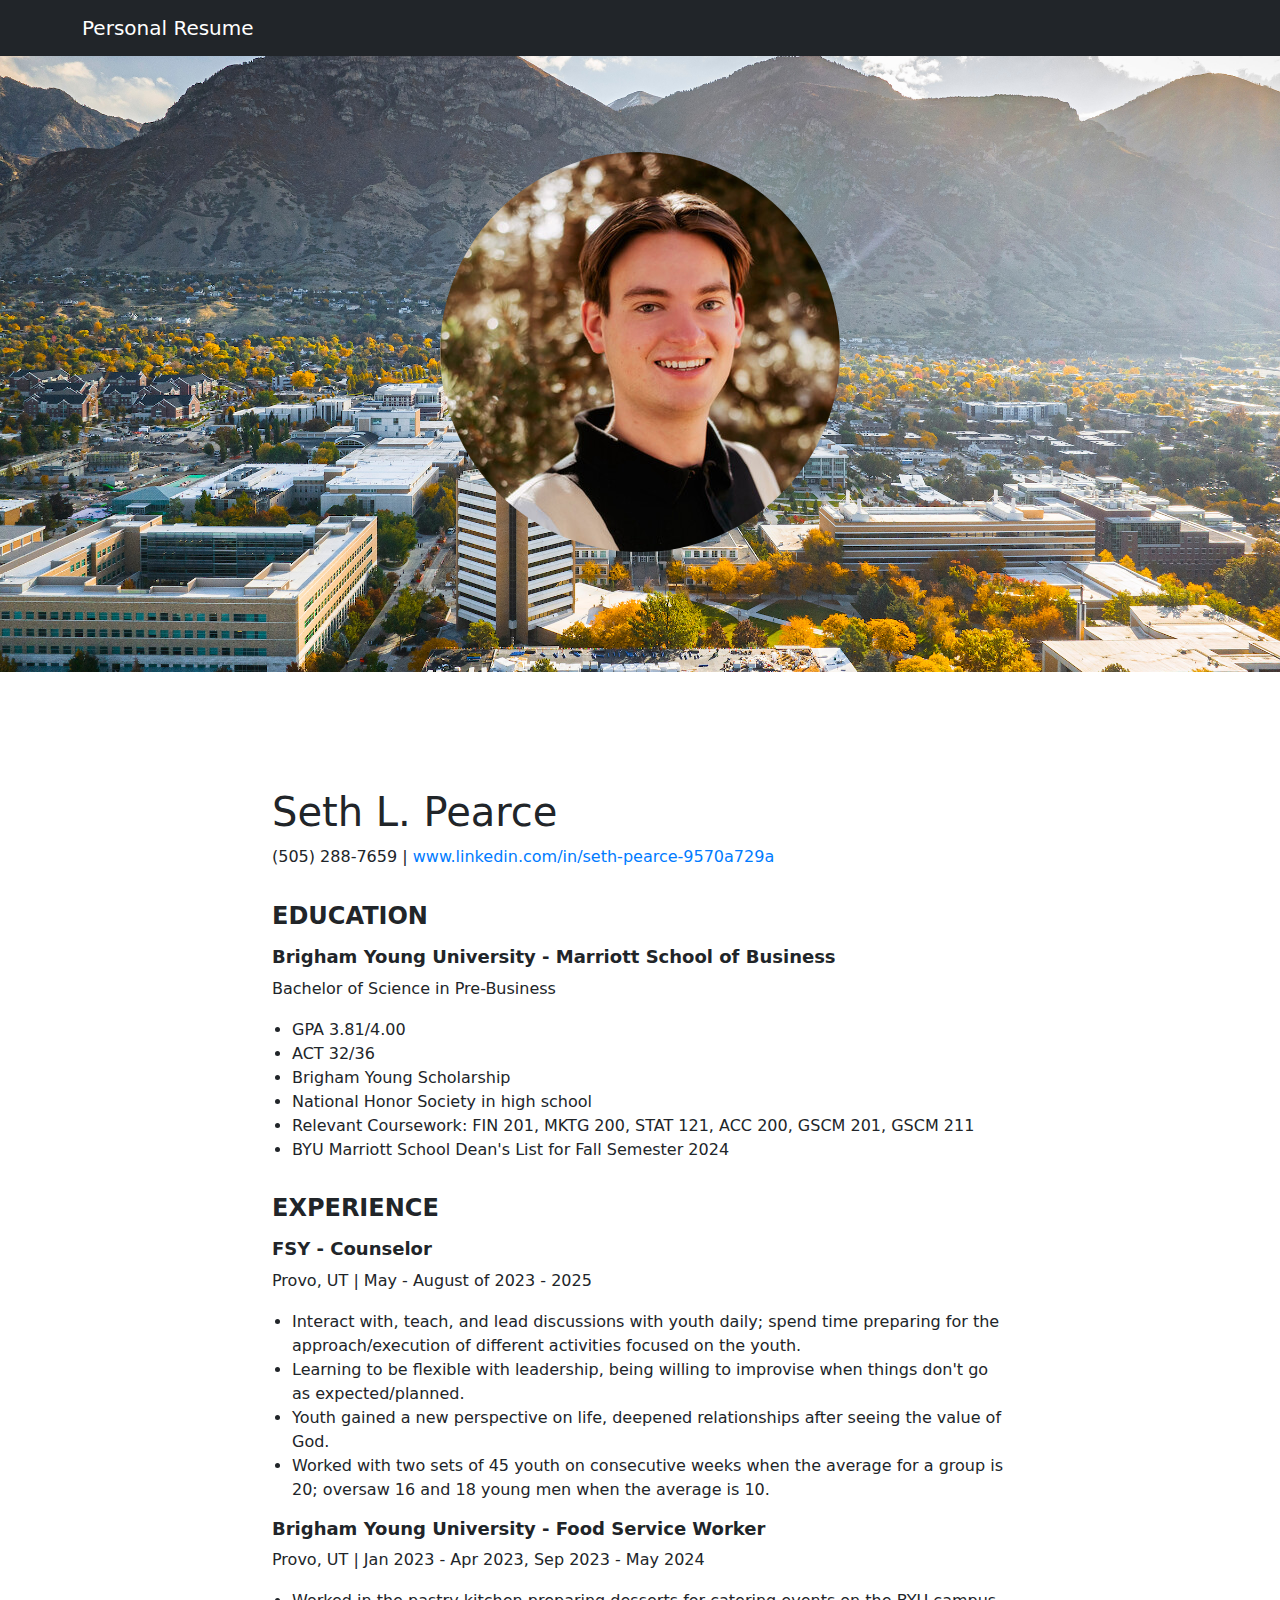
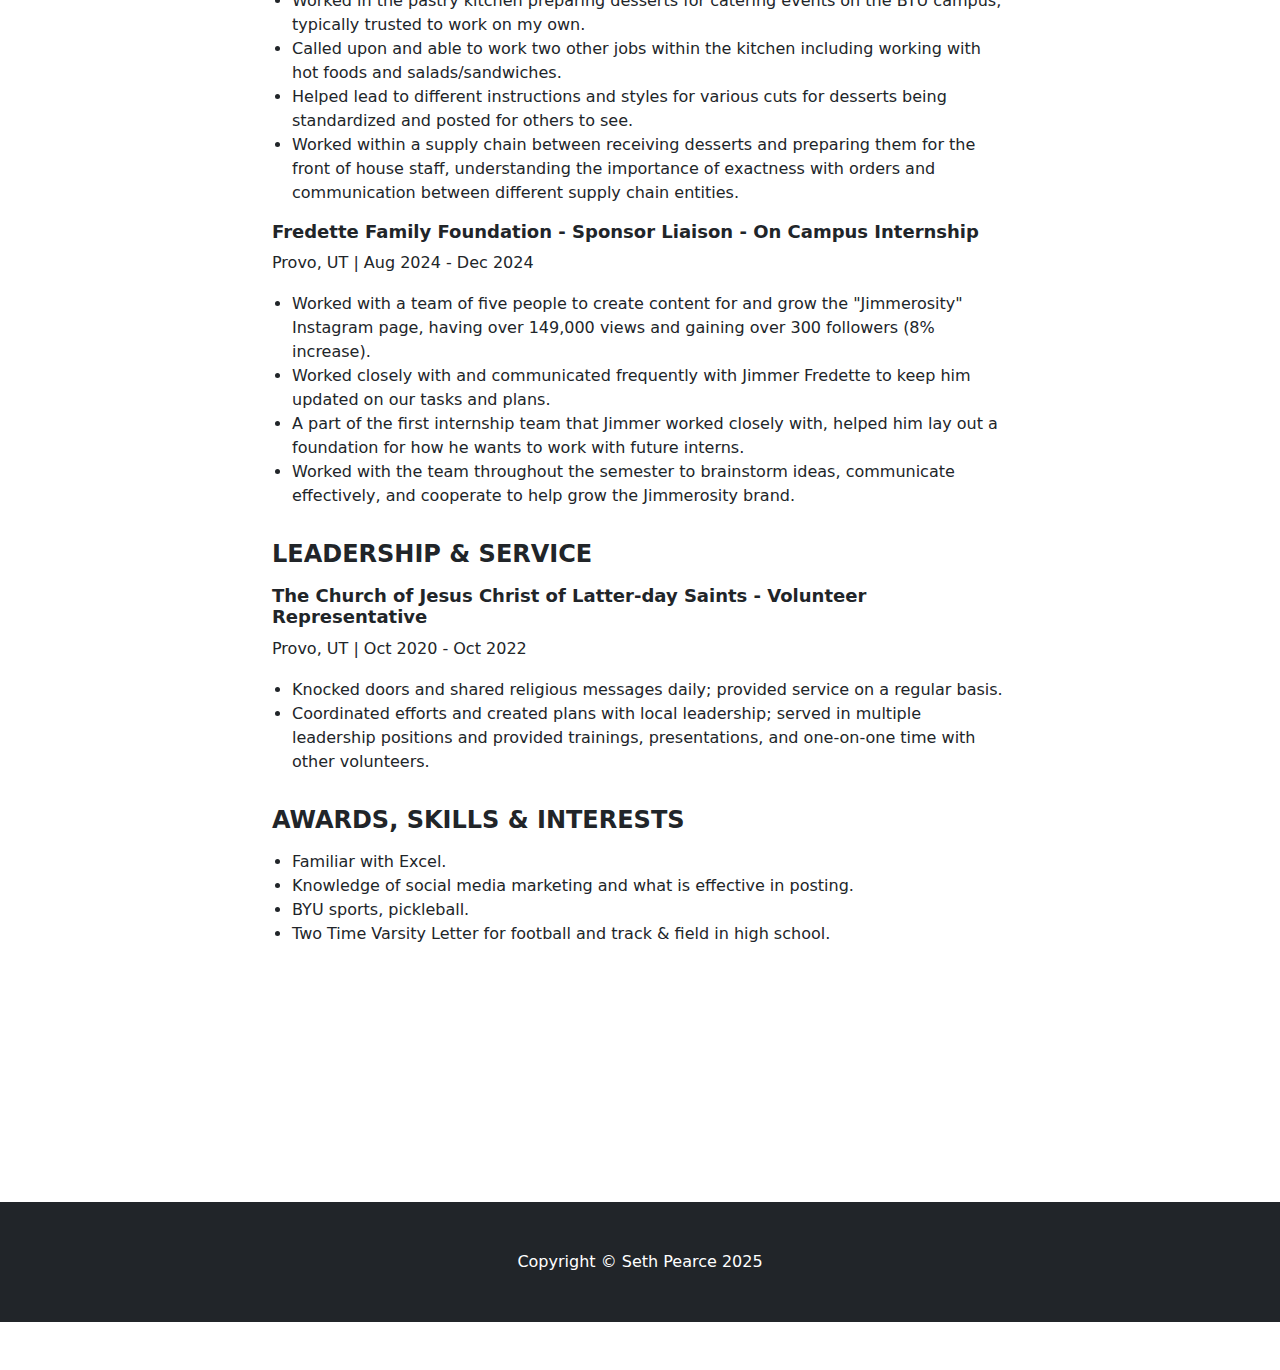
<file: index.html>
<!DOCTYPE html>
<html lang="en">

<head>
    <meta charset="utf-8" />
    <meta name="viewport" content="width=device-width, initial-scale=1, shrink-to-fit=no" />
    <meta name="description" content="" />
    <meta name="author" content="" />
    <title>Seth L. Pearce - Resume</title>
    <link rel="icon" type="image/x-icon" href="assets/favicon.ico" />
    <link href="css/styles.css" rel="stylesheet" />
    <style>
        /* Custom styles for the resume content within the Bootstrap structure */
        #resume-content {
            margin-top: 20px; /* Add spacing below the section heading */
        }

        #resume-content h2 {
            font-size: 1.5rem; /* Slightly larger section titles */
            font-weight: bold;
            color: #212529; /* Darken section titles (Bootstrap's default text color) */
            margin-bottom: 1rem;
            margin-top: 2rem; /* Add more space above section titles */
        }

        #resume-content h3 {
            font-size: 1.125rem; /* Slightly larger subsection titles */
            font-weight: bold;
            margin-bottom: 0.5rem;
            color: #212529;
        }

        #resume-content p {
            font-size: 1rem;
            color: #212529;
            line-height: 1.6; /* Adjust line height for readability */
        }

        #resume-content ul {
            padding-left: 20px;
            margin-bottom: 1rem;
        }

        #resume-content li {
            color: #212529;
        }

        #resume-content a {
            color: #007bff; /* Bootstrap's primary link color */
            text-decoration: none;
        }

        #resume-content a:hover {
            text-decoration: underline;
        }
    </style>
</head>

<body>
    <nav class="navbar navbar-expand-lg navbar-dark bg-dark">
        <div class="container">
            <a class="navbar-brand">Personal Resume</a>
            <button class="navbar-toggler" type="button" data-bs-toggle="collapse" data-bs-target="#navbarSupportedContent" aria-controls="navbarSupportedContent" aria-expanded="false" aria-label="Toggle navigation"><span class="navbar-toggler-icon"></span></button>
            <div class="collapse navbar-collapse" id="navbarSupportedContent">
                <ul class="navbar-nav ms-auto mb-2 mb-lg-0">
                </ul>
            </div>
        </div>
    </nav>
    <header class="py-5 bg-image-full" style="background-image: url(assets/img/mountain.jpg.jpg)">
        <div class="text-center my-5">
            <img class="img-fluid rounded-circle mb-4" src="assets/img/profile.jpg" alt="..." />
        </div>
    </header>
    <section class="py-5">
        <div class="container my-5">
            <div class="row justify-content-center">
                <div class="col-lg-8">
                    <div id="resume-content">
                        <header>
                            <h1>Seth L. Pearce</h1>
                            <p>(505) 288-7659 | <a href="https://www.linkedin.com/in/seth-pearce-9570a729a/">www.linkedin.com/in/seth-pearce-9570a729a</a></p>
                        </header>

                        <section>
                            <h2>EDUCATION</h2>
                            <div>
                                <h3>Brigham Young University - Marriott School of Business</h3>
                                <p>Bachelor of Science in Pre-Business</p>
                                <ul>
                                    <li>GPA 3.81/4.00</li>
                                    <li>ACT 32/36</li>
                                    <li>Brigham Young Scholarship</li>
                                    <li>National Honor Society in high school</li>
                                    <li>Relevant Coursework: FIN 201, MKTG 200, STAT 121, ACC 200, GSCM 201, GSCM 211</li>
                                    <li>BYU Marriott School Dean's List for Fall Semester 2024</li>
                                </ul>
                            </div>
                        </section>

                        <section>
                            <h2>EXPERIENCE</h2>
                            <div>
                                <h3>FSY - Counselor</h3>
                                <p>Provo, UT | May - August of 2023 - 2025</p>
                                <ul>
                                    <li>Interact with, teach, and lead discussions with youth daily; spend time preparing for the approach/execution of different activities focused on the youth.</li>
                                    <li>Learning to be flexible with leadership, being willing to improvise when things don't go as expected/planned.</li>
                                    <li>Youth gained a new perspective on life, deepened relationships after seeing the value of God.</li>
                                    <li>Worked with two sets of 45 youth on consecutive weeks when the average for a group is 20; oversaw 16 and 18 young men when the average is 10.</li>
                                </ul>
                            </div>

                            <div>
                                <h3>Brigham Young University - Food Service Worker</h3>
                                <p>Provo, UT | Jan 2023 - Apr 2023, Sep 2023 - May 2024</p>
                                <ul>
                                    <li>Worked in the pastry kitchen preparing desserts for catering events on the BYU campus, typically trusted to work on my own.</li>
                                    <li>Called upon and able to work two other jobs within the kitchen including working with hot foods and salads/sandwiches.</li>
                                    <li>Helped lead to different instructions and styles for various cuts for desserts being standardized and posted for others to see.</li>
                                    <li>Worked within a supply chain between receiving desserts and preparing them for the front of house staff, understanding the importance of exactness with orders and communication between different supply chain entities.</li>
                                </ul>
                            </div>

                            <div>
                                <h3>Fredette Family Foundation - Sponsor Liaison - On Campus Internship</h3>
                                <p>Provo, UT | Aug 2024 - Dec 2024</p>
                                <ul>
                                    <li>Worked with a team of five people to create content for and grow the "Jimmerosity" Instagram page, having over 149,000 views and gaining over 300 followers (8% increase).</li>
                                    <li>Worked closely with and communicated frequently with Jimmer Fredette to keep him updated on our tasks and plans.</li>
                                    <li>A part of the first internship team that Jimmer worked closely with, helped him lay out a foundation for how he wants to work with future interns.</li>
                                    <li>Worked with the team throughout the semester to brainstorm ideas, communicate effectively, and cooperate to help grow the Jimmerosity brand.</li>
                                </ul>
                            </div>
                        </section>

                        <section>
                            <h2>LEADERSHIP & SERVICE</h2>
                            <div>
                                <h3>The Church of Jesus Christ of Latter-day Saints - Volunteer Representative</h3>
                                <p>Provo, UT | Oct 2020 - Oct 2022</p>
                                <ul>
                                    <li>Knocked doors and shared religious messages daily; provided service on a regular basis.</li>
                                    <li>Coordinated efforts and created plans with local leadership; served in multiple leadership positions and provided trainings, presentations, and one-on-one time with other volunteers.</li>
                                </ul>
                            </div>
                        </section>

                        <section>
                            <h2>AWARDS, SKILLS & INTERESTS</h2>
                            <ul>
                                <li>Familiar with Excel.</li>
                                <li>Knowledge of social media marketing and what is effective in posting.</li>
                                <li>BYU sports, pickleball.</li>
                                <li>Two Time Varsity Letter for football and track & field in high school.</li>
                            </ul>
                        </section>
                    </div>
                </div>
            </div>
        </div>
    </div>
    <section class="py-5">
        <div class="container my-5">
            <div class="row justify-content-center">
                <div class="col-lg-6">
    </section>
    <footer class="py-5 bg-dark">
        <div class="container">
            <p class="m-0 text-center text-white">Copyright &copy; Seth Pearce 2025</p>
        </div>
    </footer>
    <script src="https://cdn.jsdelivr.net/npm/bootstrap@5.2.3/dist/js/bootstrap.bundle.min.js"></script>
    <script src="js/scripts.js"></script>
</body>

</html>
</file>
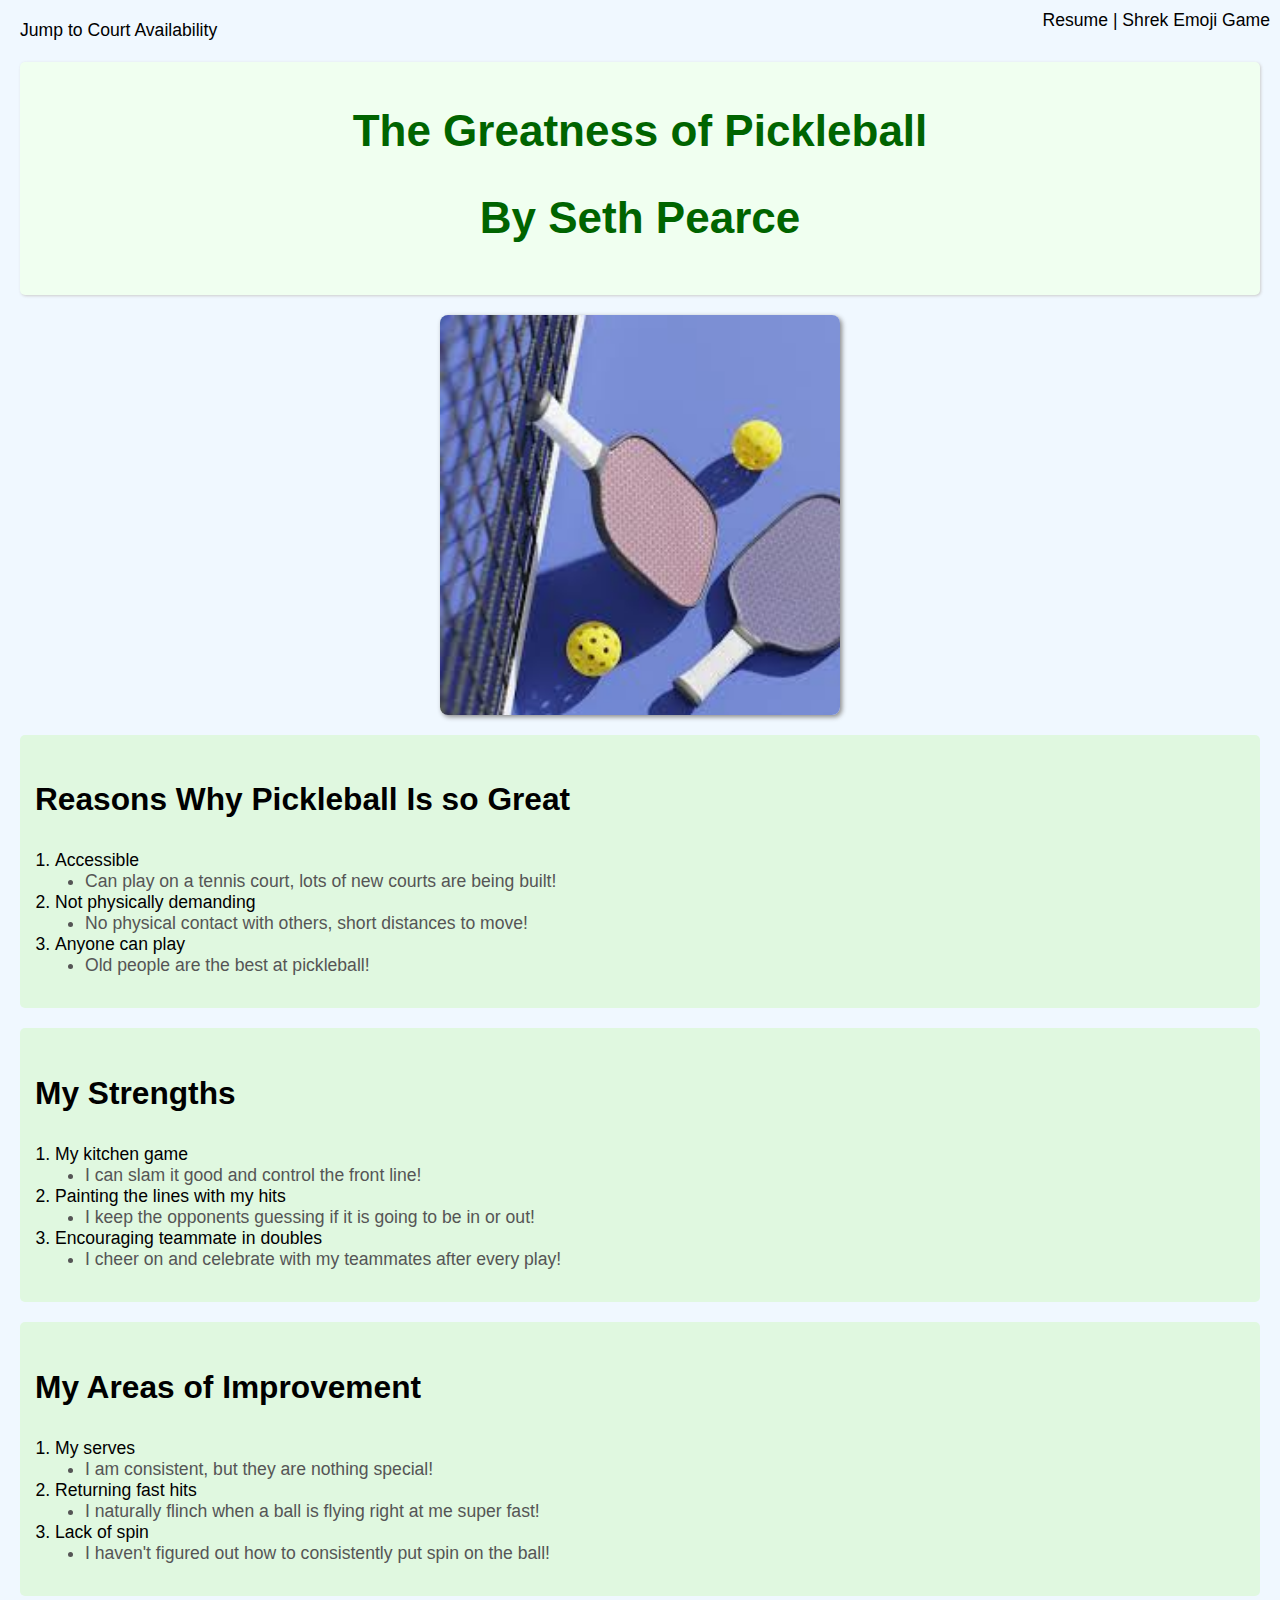
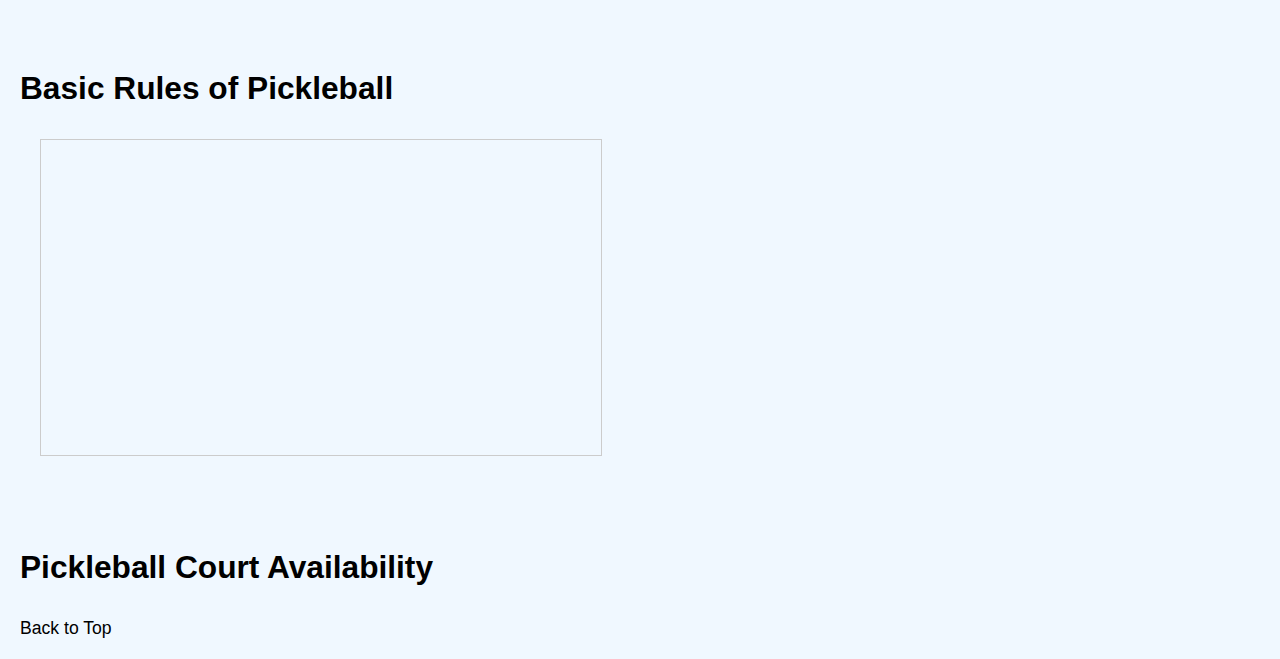
<file: pickleball.html>
<!DOCTYPE html>
<html lang="en">

<head>
    <meta charset="UTF-8">
    <meta name="viewport" content="width=device-width, initial-scale=1.0">
    <title>Pickleball is Fun!</title>
    <link rel="stylesheet" href="css/mystyles.css">

</head>

<body>
    <a id="top"></a>
    <a href="#viz1744840486047">Jump to Court Availability</a>
    <br><br>
    <div style="position: absolute; top: 10px; right: 10px; z-index: 30;">
        <a href="index.html">Resume</a> |
        <a href="game.html">Shrek Emoji Game</a>
    </div>
    <div class="header-container">
        <h1>The Greatness of Pickleball</h1>
        <h2>By Seth Pearce</h2>
    </div>
    <center>
        <img src="assets/img/Pickleball-Basic.jpg" alt="">
    </center>
    <div class="list-container">
        <h3 id="reasons-section">Reasons Why Pickleball Is so Great</h3>
        <ol>
            <li>Accessible</li>
            <ul>
                <li>Can play on a tennis court, lots of new courts are being built!</li>
            </ul>
            <li>Not physically demanding</li>
            <ul>
                <li>No physical contact with others, short distances to move!</li>
            </ul>
            <li>Anyone can play</li>
            <ul>
                <li>Old people are the best at pickleball!</li>
            </ul>
        </ol>
    </div>

    <div class="strengths-container">
        <h3>My Strengths</h3>
        <ol>
            <li>My kitchen game
                <ul>
                    <li>I can slam it good and control the front line!</li>
                </ul>
            </li>
            <li>Painting the lines with my hits
                <ul>
                    <li>I keep the opponents guessing if it is going to be in or out!</li>
                </ul>
            </li>
            <li>Encouraging teammate in doubles
                <ul>
                    <li>I cheer on and celebrate with my teammates after every play!</li>
                </ul>
            </li>
        </ol>
    </div>

    <div class="strengths-container">
        <h3>My Areas of Improvement</h3>
        <ol>
            <li>My serves
                <ul>
                    <li>I am consistent, but they are nothing special!</li>
                </ul>
            </li>
            <li>Returning fast hits
                <ul>
                    <li>I naturally flinch when a ball is flying right at me super fast!</li>
                </ul>
            </li>
            <li>Lack of spin
                <ul>
                    <li>I haven't figured out how to consistently put spin on the ball!</li>
                </ul>
            </li>
        </ol>
    </div>

    <br>
    <br>

    <h3>Basic Rules of Pickleball</h3>
    <iframe width="560" height="315" src="https://www.youtube.com/embed/fTvPYdKZqO0?si=clgDOgSLWWTmSU0H"
        title="YouTube video player" frameborder="0"
        allow="accelerometer; autoplay; clipboard-write; encrypted-media; gyroscope; picture-in-picture; web-share"
        referrerpolicy="strict-origin-when-cross-origin" allowfullscreen></iframe>
    <br>
    <br>

    <h3>Pickleball Court Availability</h3>
    <div class='tableauPlaceholder' id='viz1744840486047'
        style='position: relative'><noscript><a href='#'><img alt='Courts by State '
                    src='https://public.tableau.com/static/images/Pi/Pickleball_CourtsByState/CourtsbyState/1_rss.png' style='border: none' /></a></noscript><object
            class='tableauViz' style='display:none;'><param name='host_url'
                    value='https%3A%2F%2Fpublic.tableau.com%2F' /> <param name='embed_code_version' value='3' />
                <param name='site_root' value='' /><param name='name'
                    value='Pickleball_CourtsByState/CourtsbyState' /><param name='tabs' value='no' /><param
                    name='toolbar' value='yes' /><param name='static_image'
                    value='https://public.tableau.com/static/images/Pi/Pickleball_CourtsByState/CourtsbyState/1.png' />
                <param name='animate_transition' value='yes' /><param name='display_static_image' value='yes' /><param
                    name='display_spinner' value='yes' /><param name='display_overlay' value='yes' /><param
                    name='display_count' value='yes' /><param name='language' value='en-US' /></object></div>
    <script type='text/javascript'>var divElement = document.getElementById('viz1744840486047');
        var vizElement = divElement.getElementsByTagName('object')[0]; vizElement.style.width='1000px';vizElement.style.height='750px';
        var scriptElement = document.createElement('script'); scriptElement.src = 'https://public.tableau.com/javascripts/api/viz_v1.js'; vizElement.parentNode.insertBefore(scriptElement, vizElement);
    </script>

    <p><a href="#top">Back to Top</a></p>
</body>

</html>
</file>
<file: css/mystyles.css>
h1, h2 {
    text-align: center;
    color: darkgreen; /* Added font color */
    font-size: 2.5em; /* Increased font size for headings */
}

h3 {
    font-size: 1.8em; /* Increased font size for subheadings */
}

body {
    background-color: aliceblue;
    font-family: 'Roboto', sans-serif; /* Changed font family to Roboto */
    color: black;
    margin: 20px; /* Added some margin around the body */
    font-size: 1.1em; /* Increased default font size */
}

img {
    width: 400px;
    height: auto; /* Maintain aspect ratio */
    display: block; /* Centers the image using margin auto on the parent (center tag) */
    margin-left: auto;
    margin-right: auto;
    border-radius: 8px; /* Added a slight border radius for softer edges */
    box-shadow: 2px 2px 5px #888888; /* Added a subtle shadow */
}

.header-container {
    background-color: #f0fff0; /* Light green background */
    padding: 15px;
    margin-bottom: 20px;
    border-radius: 5px;
    box-shadow: 1px 1px 3px #ccc;
}

.list-container {
    background-color: #e0f8e0; /* Another light green shade */
    padding: 15px;
    margin-top: 20px;
    border-radius: 5px;
    list-style-type: square; /* Example of styling the list container */
}

.strengths-container {
    background-color: #e0f8e0; /* Same light green shade as the reasons section */
    padding: 15px;
    margin-top: 20px;
    border-radius: 5px;
}

ol {
    list-style-type: decimal; /* Explicitly set the ordered list style */
    padding-left: 20px;
}

ul {
    list-style-type: disc; /* Changed to disc for the "mini" bullet points - filled circle */
    padding-left: 30px;
    font-size: 1em; /* Adjusted nested list font size to be slightly larger */
    color: #555; /* Darker gray color for nested list */
}

iframe {
    display: block;
    margin-top: 20px; /* Keep top margin */
    margin-bottom: 20px; /* Keep bottom margin */
    margin-left: 20px; /* Align to the left */
    margin-right: 0; /* Remove right margin for centering */
    border: 1px solid #ccc; /* Add a border to the iframe */
}

.tableauPlaceholder {
    margin-top: 20px;
}

/* Styles to make links look like regular text */
a {
    text-decoration: none; /* Removes the underline */
    color: inherit;        /* Makes the link the same color as its parent text */
}

/* Optional: Add visual cues on hover and focus for accessibility */
a:hover {
    text-decoration: underline; /* You might want to add an underline on hover */
    /* color: darkgreen; You could change the color on hover */
}

a:focus {
    outline: 2px solid darkgreen; /* Adds an outline for accessibility */
    outline-offset: 2px;
}
</file>
